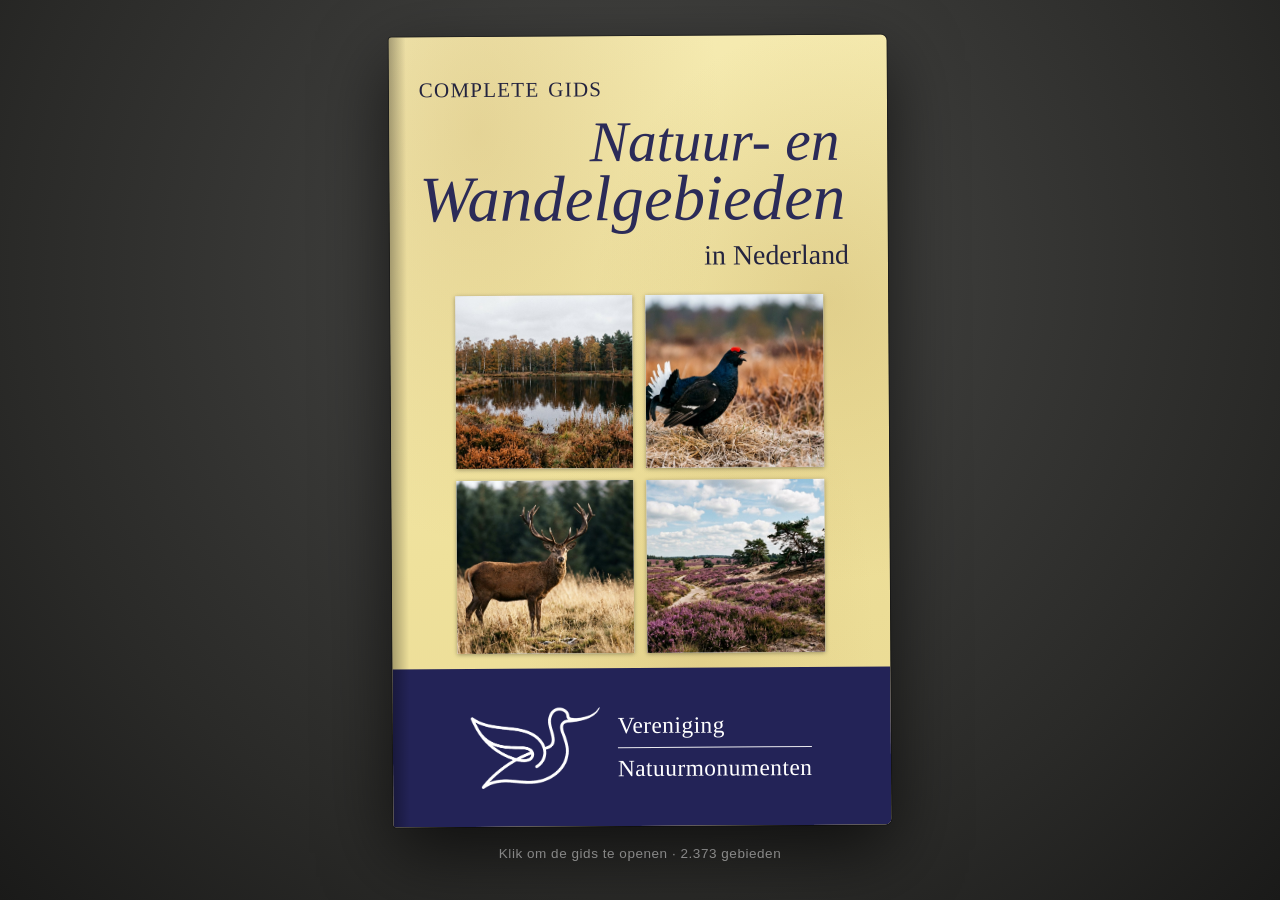
<file: index.html>
<!DOCTYPE html>
<html lang="en">
<head>
<meta charset="UTF-8">
<meta name="viewport" content="width=device-width, initial-scale=1.0">
<title>Nature Reserve Guide — The Netherlands</title>
<meta http-equiv="refresh" content="0; url=natuurgids-nederland.html">
<script>location.replace('natuurgids-nederland.html');</script>
</head>
<body>
<p>Doorverwijzen naar de gids… <a href="natuurgids-nederland.html">Open de gids</a>.</p>
</body>
</html>
</file>
